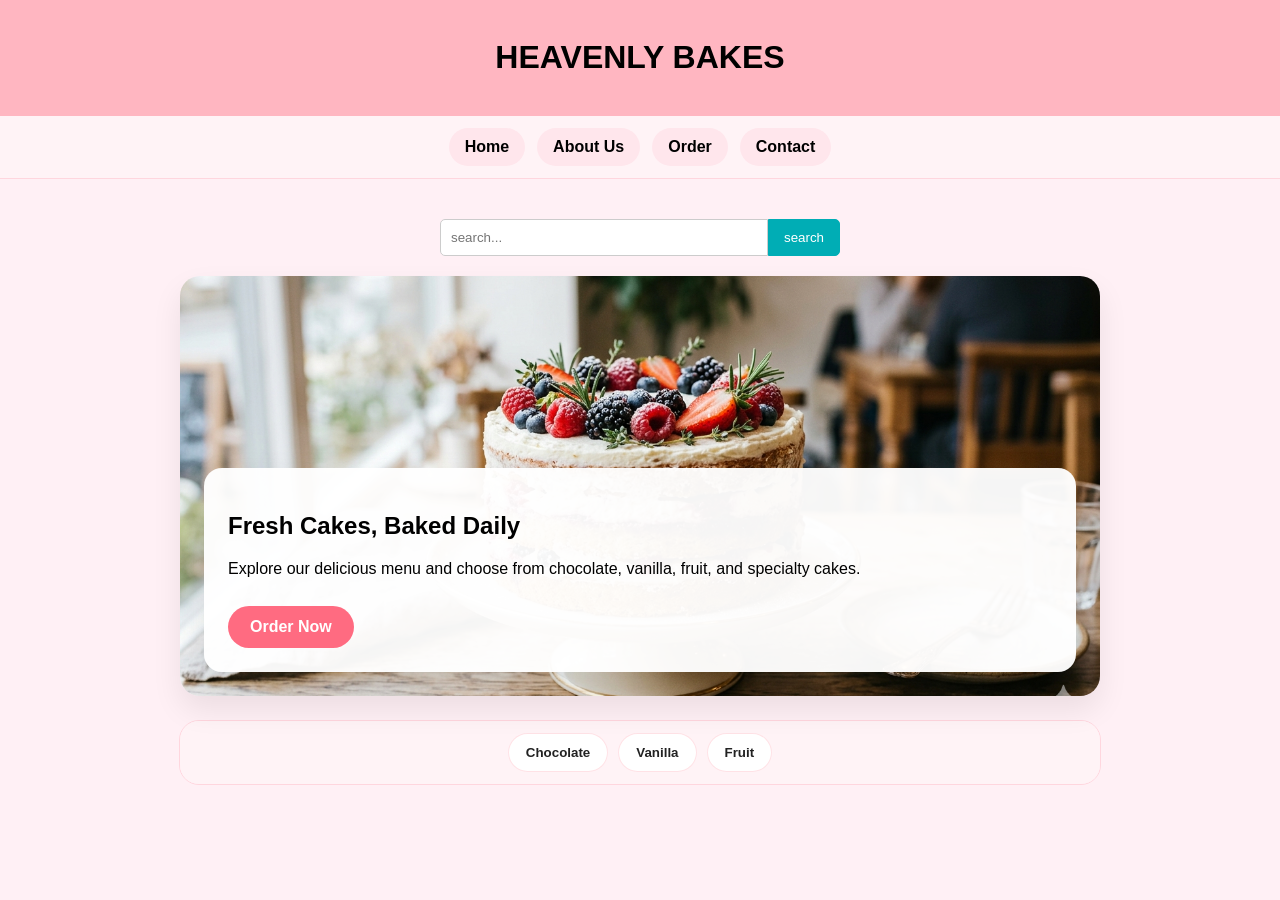
<file: index.html>
<!DOCTYPE html>
<html lang="en">
<head> 
    <meta charset="UTF-8">
    <title>Home - Heavenly Bakes</title>
    <meta name="viewport" content="width=device-width,initial-scale=1.0">
    <link rel="stylesheet" href="style.css">
</head>
<body>
<header><h1>HEAVENLY BAKES</h1></header>
      <nav>
            <ul>
                <li><a href="index.html">Home</a></li>
                <li><a href="aboutus.html">About Us</a></li>
                <li><a href="Order.html">Order</a></li>
                <li><a href="contact.html">Contact</a></li>
            </ul>
      </nav>
<main>
    <form id="search-form">
      <input type="search" id="search-input" placeholder="search...">
      <button type="submit" id="search-button">search</button>
    </form>
    <p id="no-results" class="search-feedback" hidden>No results found.</p>
    <section class="hero-section">
        <img src="first.png" class="hero-img" alt="Assortment of Heavenly Bakes cakes">
        <div class="order-section" style="margin: 0;">
            <h2>Fresh Cakes, Baked Daily</h2>
            <p>Explore our delicious menu and choose from chocolate, vanilla, fruit, and specialty cakes.</p>
            <a href="Order.html" style="display: inline-block; margin-top: 12px; padding: 12px 22px; background: #ff6b81; color: #fff; border-radius: 999px; text-decoration: none; font-weight: 700;">Order Now</a>
        </div>
    </section>
    <section class="tabs">
        <div class="tab-buttons">
            <button type="button" class="tab-button" data-tab="chocolate-home">Chocolate</button>
            <button type="button" class="tab-button" data-tab="vanilla-home">Vanilla</button>
            <button type="button" class="tab-button" data-tab="fruit-home">Fruit</button>
        </div>
        <div class="tab-panel" data-tab="chocolate-home">
            <div class="cake-grid">
                <div class="cake-card">
                    <img src="Chocolate dream.jpg" alt="Chocolate Dream cake">
                    <h3>Chocolate Dream</h3>
                    <p>Rich dark layers, chocolate mousse, and fresh berries.</p>
                    <span class="price">Ksh.2,000</span>
                </div>
                <div class="cake-card">
                    <img src="Mocha fudge.jpg" alt="Mocha Fudge cake">
                    <h3>Mocha Fudge</h3>
                    <p>Bold espresso cake with fudge swirl and walnut crunch.</p>
                    <span class="price">Ksh.1,300</span>
                </div>
                <div class="cake-card">
                    <img src="Nuttela Royal.png" alt="Nutella Royale cake">
                    <h3>Nutella Royale</h3>
                    <p>Hazelnut cream, rich chocolate, and crunchy praline shell.</p>
                    <span class="price">Ksh.1,5000</span>
                </div>
                <div class="cake-card">
                    <img src="S' mores chocolate cascade.png" alt="S'mores Indulgence cake">
                    <h3>S'mores Indulgence</h3>
                    <p>Toasted marshmallow, chocolate ganache, and graham crunch.</p>
                    <span class="price">Ksh.2,500</span>
                </div>
                <div class="cake-card">
                    <img src="Experso tuffle.png" alt="Espresso Truffle cake">
                    <h3>Espresso Truffle</h3>
                    <p>Velvety espresso layers with chocolate truffle filling.</p>
                    <span class="price">Ksh.2,000</span>
                </div>
                <div class="cake-card">
                    <img src="midnight velvet.png" alt="Midnight Velvet cake">
                    <h3>Midnight Velvet</h3>
                    <p>Silky cocoa sponge with dark chocolate buttercream.</p>
                    <span class="price">Ksh.1,800</span>
                </div>
                <div class="cake-card">
                    <img src="cherry chocolate carscade.png" alt="Berry-topped layer cake on a wooden stand">
                    <h3>Cherry Chocolate Cascade</h3>
                    <p>Layered cherry compote, chocolate glaze, and almond crunch.</p>
                    <span class="price">Ksh.2,200</span>
                </div>
            </div>
        </div>
        <div class="tab-panel" data-tab="vanilla-home">
            <div class="cake-grid">
                <div class="cake-card">
                    <img src="first.png" alt="Vanilla Velvet cake">
                    <h3>Vanilla Velvet</h3>
                    <p>Soft sponge, buttercream frosting, and classic elegance.</p>
                    <span class="price">ksh.1,500</span>
                </div>
                <div class="cake-card">
                    <img src="first.png" alt="Caramel Cloud cake">
                    <h3>Caramel Cloud</h3>
                    <p>Light vanilla cake with caramel drizzle and almond crunch.</p>
                    <span class="price">$18</span>
                </div>
                <div class="cake-card">
                    <img src="first.png" alt="Honey Vanilla cake">
                    <h3>Honey Vanilla</h3>
                    <p>Sweet honey glaze with whipped cream and soft sponge.</p>
                    <span class="price">ksh. 2000</span>
                </div>
                <div class="cake-card">
                    <img src="first.png" alt="Cinnamon Swirl cake">
                    <h3>Cinnamon Swirl</h3>
                    <p>Vanilla sponge layered with cinnamon buttercream and sugar pearls.</p>
                    <span class="price">ksh. 2500</span>
                </div>
                <div class="cake-card">
                    <img src="first.png" alt="Almond Blossom cake">
                    <h3>Almond Blossom</h3>
                    <p>Fragrant almond sponge with white chocolate and petals.</p>
                    <span class="price">$19</span>
                </div>
                <div class="cake-card">
                    <img src="first.png" alt="Lemon Cream cake">
                    <h3>Lemon Cream</h3>
                    <p>Zesty lemon curd layered with vanilla cream and crunchy crumbs.</p>
                    <span class="price">$20</span>
                </div>
                <div class="cake-card">
                    <img src="first.png" alt="Maple Butter cake">
                    <h3>Maple Butter</h3>
                    <p>Golden maple sponge with brown butter frosting and pecans.</p>
                    <span class="price">$21</span>
                </div>
            </div>
        </div>
        <div class="tab-panel" data-tab="fruit-home">
            <div class="cake-grid">
                <div class="cake-card">
                    <img src="first.png" alt="Strawberry Bliss cake">
                    <h3>Strawberry Bliss</h3>
                    <p>Fresh strawberry slices with light cream and vanilla sponge.</p>
                    <span class="price">$20</span>
                </div>
                <div class="cake-card">
                    <img src="first.png" alt="Mango Meringue cake">
                    <h3>Mango Meringue</h3>
                    <p>Tropical mango layers with crisp meringue topping.</p>
                    <span class="price">$21</span>
                </div>
                <div class="cake-card">
                    <img src="first.png" alt="Berry Garden cake">
                    <h3>Berry Garden</h3>
                    <p>Mixed berry compote with creamy mousse and sponge.</p>
                    <span class="price">$19</span>
                </div>
                <div class="cake-card">
                    <img src="first.png" alt="Peach Melba cake">
                    <h3>Peach Melba</h3>
                    <p>Juicy peach slices layered with raspberry cream and sponge.</p>
                    <span class="price">$21</span>
                </div>
                <div class="cake-card">
                    <img src="first.png" alt="Pineapple Coconut cake">
                    <h3>Pineapple Coconut</h3>
                    <p>Sweet pineapple filling with coconut cream and crisp pastry.</p>
                    <span class="price">$22</span>
                </div>
                <div class="cake-card">
                    <img src="first.png" alt="Raspberry Lemonade cake">
                    <h3>Raspberry Lemonade</h3>
                    <p>Bright raspberry curd with lemon zest and light sponge.</p>
                    <span class="price">$22</span>
                </div>
            </div>
        </div>
    </section>
</main>
 <footer>
      
</footer>
<script src="Script.js"></script>
</body>
</html>
</file>
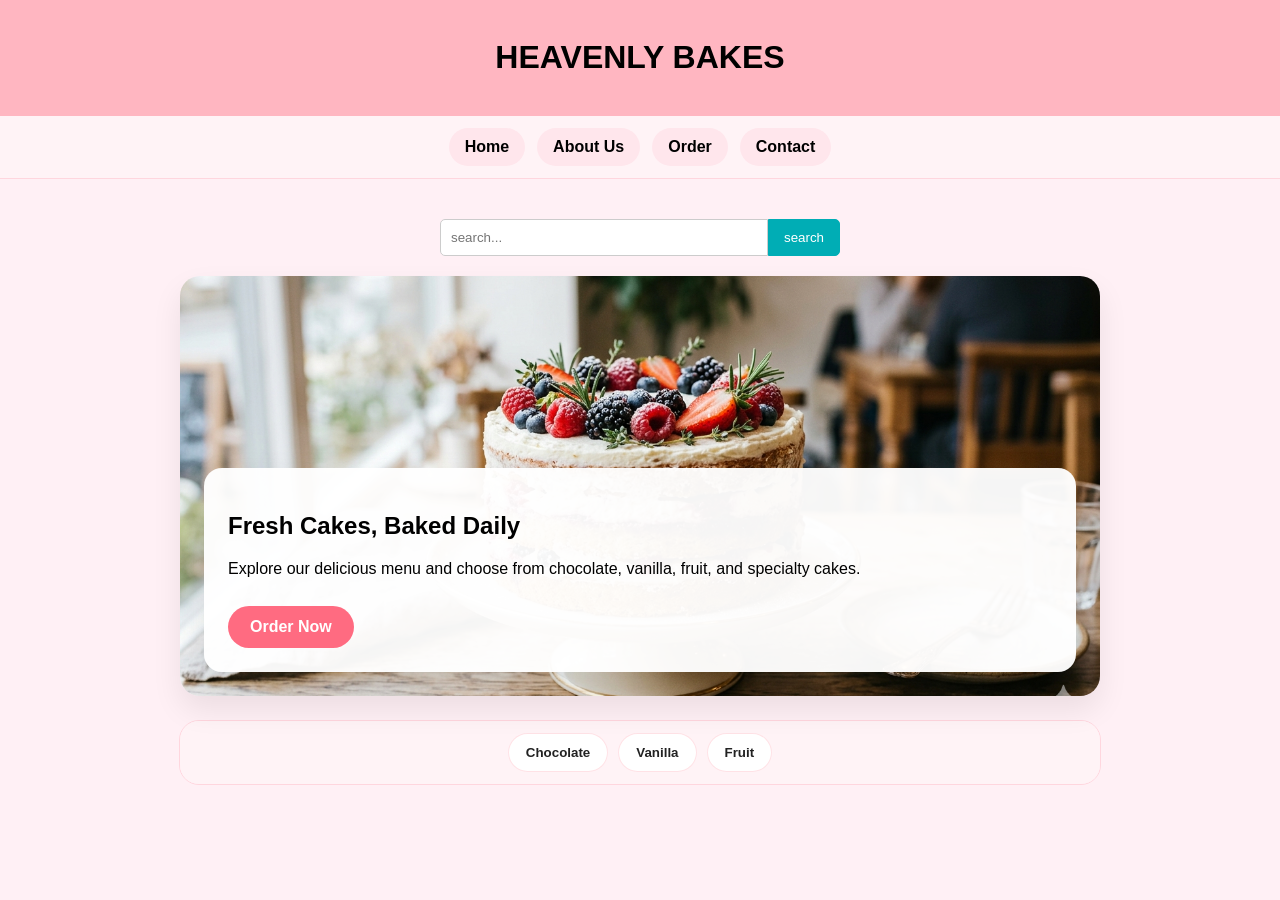
<file: Skills/index.html>
<!DOCTYPE html>
<html lang="en">
<head> 
    <meta charset="UTF-8">
    <title>Home - Heavenly Bakes</title>
    <meta name="viewport" content="width=device-width,initial-scale=1.0">
    <link rel="stylesheet" href="style.css">
</head>
<body>
<header><h1>HEAVENLY BAKES</h1></header>
      <nav>
            <ul>
                <li><a href="index.html">Home</a></li>
                <li><a href="aboutus.html">About Us</a></li>
                <li><a href="Order.html">Order</a></li>
                <li><a href="contact.html">Contact</a></li>
            </ul>
      </nav>
<main>
    <form id="search-form">
      <input type="search" id="search-input" placeholder="search...">
      <button type="submit" id="search-button">search</button>
    </form>
    <p id="no-results" class="search-feedback" hidden>No results found.</p>
    <section class="hero-section">
        <img src="first.png" class="hero-img" alt="Assortment of Heavenly Bakes cakes">
        <div class="order-section" style="margin: 0;">
            <h2>Fresh Cakes, Baked Daily</h2>
            <p>Explore our delicious menu and choose from chocolate, vanilla, fruit, and specialty cakes.</p>
            <a href="Order.html" style="display: inline-block; margin-top: 12px; padding: 12px 22px; background: #ff6b81; color: #fff; border-radius: 999px; text-decoration: none; font-weight: 700;">Order Now</a>
        </div>
    </section>
    <section class="tabs">
        <div class="tab-buttons">
            <button type="button" class="tab-button" data-tab="chocolate-home">Chocolate</button>
            <button type="button" class="tab-button" data-tab="vanilla-home">Vanilla</button>
            <button type="button" class="tab-button" data-tab="fruit-home">Fruit</button>
        </div>
        <div class="tab-panel" data-tab="chocolate-home">
            <div class="cake-grid">
                <div class="cake-card">
                    <img src="Chocolate dream.jpg" alt="Chocolate Dream cake">
                    <h3>Chocolate Dream</h3>
                    <p>Rich dark layers, chocolate mousse, and fresh berries.</p>
                    <span class="price">$18</span>
                </div>
                <div class="cake-card">
                    <img src="Mocha fudge.jpg" alt="Mocha Fudge cake">
                    <h3>Mocha Fudge</h3>
                    <p>Bold espresso cake with fudge swirl and walnut crunch.</p>
                    <span class="price">$20</span>
                </div>
                <div class="cake-card">
                    <img src="first.png" alt="Nutella Royale cake">
                    <h3>Nutella Royale</h3>
                    <p>Hazelnut cream, rich chocolate, and crunchy praline shell.</p>
                    <span class="price">Ksh1200</span>
                </div>
                <div class="cake-card">
                    <img src="first.png" alt="S'mores Indulgence cake">
                    <h3>S'mores Indulgence</h3>
                    <p>Toasted marshmallow, chocolate ganache, and graham crunch.</p>
                    <span class="price">Ksh.800</span>
                </div>
                <div class="cake-card">
                    <img src="first.png" alt="Espresso Truffle cake">
                    <h3>Espresso Truffle</h3>
                    <p>Velvety espresso layers with chocolate truffle filling.</p>
                    <span class="price">$21</span>
                </div>
                <div class="cake-card">
                    <img src="first.png" alt="Midnight Velvet cake">
                    <h3>Midnight Velvet</h3>
                    <p>Silky cocoa sponge with dark chocolate buttercream.</p>
                    <span class="price">$24</span>
                </div>
                <div class="cake-card">
                    <img src="first.png" alt="Berry-topped layer cake on a wooden stand">
                    <h3>Cherry Chocolate Cascade</h3>
                    <p>Layered cherry compote, chocolate glaze, and almond crunch.</p>
                    <span class="price">$25</span>
                </div>
            </div>
        </div>
        <div class="tab-panel" data-tab="vanilla-home">
            <div class="cake-grid">
                <div class="cake-card">
                    <img src="first.png" alt="Vanilla Velvet cake">
                    <h3>Vanilla Velvet</h3>
                    <p>Soft sponge, buttercream frosting, and classic elegance.</p>
                    <span class="price">$16</span>
                </div>
                <div class="cake-card">
                    <img src="first.png" alt="Caramel Cloud cake">
                    <h3>Caramel Cloud</h3>
                    <p>Light vanilla cake with caramel drizzle and almond crunch.</p>
                    <span class="price">$18</span>
                </div>
                <div class="cake-card">
                    <img src="first.png" alt="Honey Vanilla cake">
                    <h3>Honey Vanilla</h3>
                    <p>Sweet honey glaze with whipped cream and soft sponge.</p>
                    <span class="price">$17</span>
                </div>
                <div class="cake-card">
                    <img src="first.png" alt="Cinnamon Swirl cake">
                    <h3>Cinnamon Swirl</h3>
                    <p>Vanilla sponge layered with cinnamon buttercream and sugar pearls.</p>
                    <span class="price">$18</span>
                </div>
                <div class="cake-card">
                    <img src="first.png" alt="Almond Blossom cake">
                    <h3>Almond Blossom</h3>
                    <p>Fragrant almond sponge with white chocolate and petals.</p>
                    <span class="price">$19</span>
                </div>
                <div class="cake-card">
                    <img src="first.png" alt="Lemon Cream cake">
                    <h3>Lemon Cream</h3>
                    <p>Zesty lemon curd layered with vanilla cream and crunchy crumbs.</p>
                    <span class="price">$20</span>
                </div>
                <div class="cake-card">
                    <img src="first.png" alt="Maple Butter cake">
                    <h3>Maple Butter</h3>
                    <p>Golden maple sponge with brown butter frosting and pecans.</p>
                    <span class="price">$21</span>
                </div>
            </div>
        </div>
        <div class="tab-panel" data-tab="fruit-home">
            <div class="cake-grid">
                <div class="cake-card">
                    <img src="first.png" alt="Strawberry Bliss cake">
                    <h3>Strawberry Bliss</h3>
                    <p>Fresh strawberry slices with light cream and vanilla sponge.</p>
                    <span class="price">$20</span>
                </div>
                <div class="cake-card">
                    <img src="first.png" alt="Mango Meringue cake">
                    <h3>Mango Meringue</h3>
                    <p>Tropical mango layers with crisp meringue topping.</p>
                    <span class="price">$21</span>
                </div>
                <div class="cake-card">
                    <img src="first.png" alt="Berry Garden cake">
                    <h3>Berry Garden</h3>
                    <p>Mixed berry compote with creamy mousse and sponge.</p>
                    <span class="price">$19</span>
                </div>
                <div class="cake-card">
                    <img src="first.png" alt="Peach Melba cake">
                    <h3>Peach Melba</h3>
                    <p>Juicy peach slices layered with raspberry cream and sponge.</p>
                    <span class="price">$21</span>
                </div>
                <div class="cake-card">
                    <img src="first.png" alt="Pineapple Coconut cake">
                    <h3>Pineapple Coconut</h3>
                    <p>Sweet pineapple filling with coconut cream and crisp pastry.</p>
                    <span class="price">$22</span>
                </div>
                <div class="cake-card">
                    <img src="first.png" alt="Raspberry Lemonade cake">
                    <h3>Raspberry Lemonade</h3>
                    <p>Bright raspberry curd with lemon zest and light sponge.</p>
                    <span class="price">$22</span>
                </div>
            </div>
        </div>
    </section>
</main>
 <footer>
      
</footer>
<script src="Script.js"></script>
</body>

</html
</file>
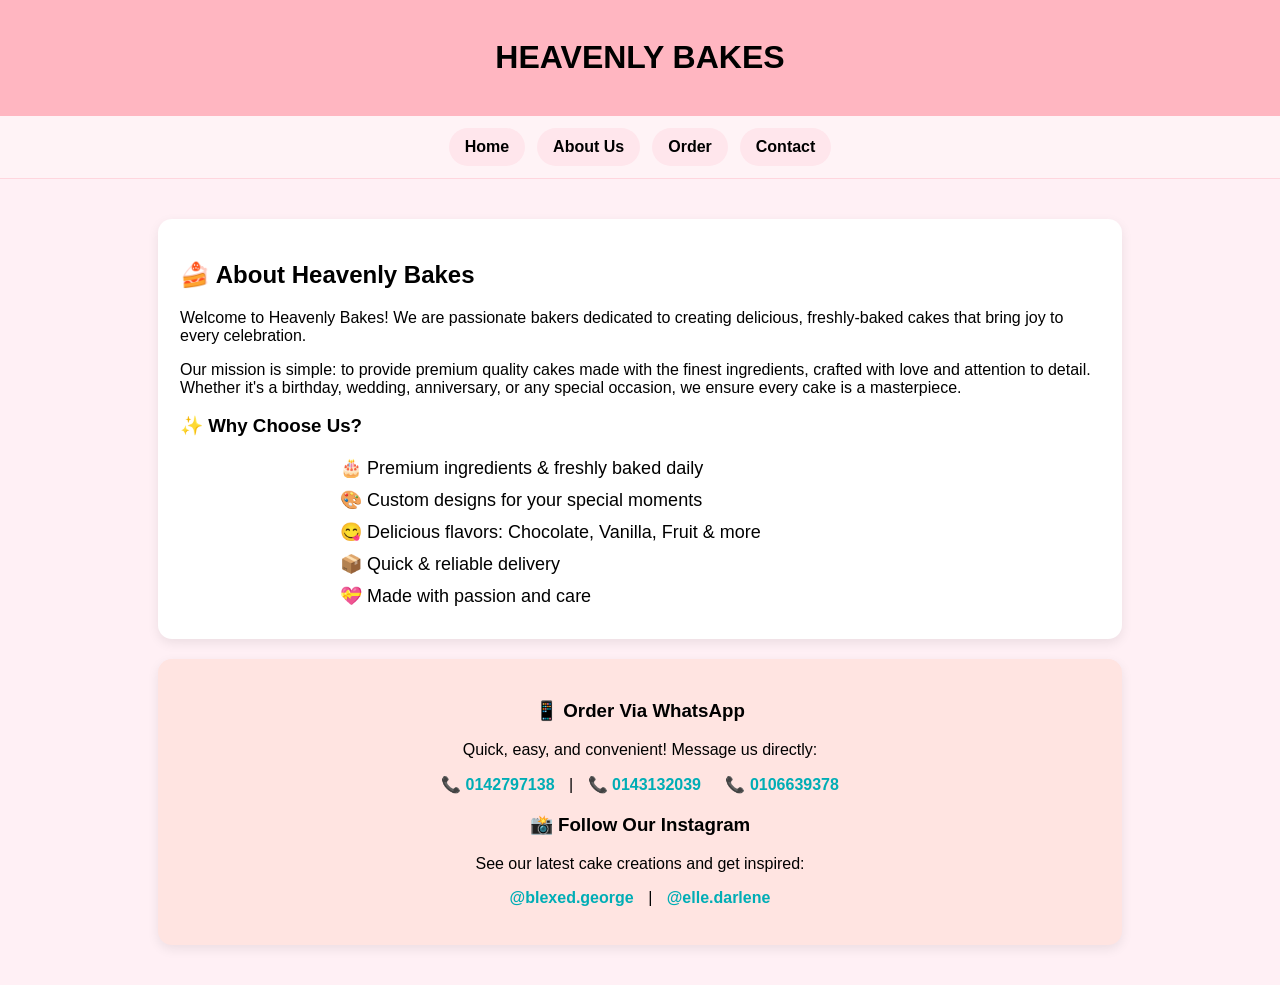
<file: aboutus.html>
<!DOCTYPE html>
<html lang="en">
<head>
    <meta charset="UTF-8">
    <title>About Us - Heavenly Bakes</title>
    <meta name="viewport" content="width=device-width,initial-scale=1.0">
    <link rel="stylesheet" href="style.css">
</head>
<body>
    <header><h1>HEAVENLY BAKES</h1></header>
    <nav>
        <ul>
            <li><a href="index.html">Home</a></li>
            <li><a href="aboutus.html">About Us</a></li>
            <li><a href="Order.html">Order</a></li>
            <li><a href="contact.html">Contact</a></li>
        </ul>
    </nav>
    <main>
        <section class="about-section">
            <h2>🍰 About Heavenly Bakes</h2>
            <p>Welcome to Heavenly Bakes! We are passionate bakers dedicated to creating delicious, freshly-baked cakes that bring joy to every celebration.</p>
            <p>Our mission is simple: to provide premium quality cakes made with the finest ingredients, crafted with love and attention to detail. Whether it's a birthday, wedding, anniversary, or any special occasion, we ensure every cake is a masterpiece.</p>
            <h3>✨ Why Choose Us?</h3>
            <ul>
                <li>🎂 Premium ingredients & freshly baked daily</li>
                <li>🎨 Custom designs for your special moments</li>
                <li>😋 Delicious flavors: Chocolate, Vanilla, Fruit & more</li>
                <li>📦 Quick & reliable delivery</li>
                <li>💝 Made with passion and care</li>
            </ul>
        </section>
        <section class="contact-info">
            <h3>📱 Order Via WhatsApp</h3>
            <p>Quick, easy, and convenient! Message us directly:</p>
            <p>
                <a href="https://wa.me/0142797138">📞 0142797138</a> | 
                <a href="https://wa.me/0143132039">📞 0143132039</a>
                <a href="https://wa.me/0106639378">📞 0106639378</a>
            </p>
            <h3 class="section-heading">📸 Follow Our Instagram</h3>
            <p>See our latest cake creations and get inspired:</p>
            <p>
                <a href="https://instagram.com/blexed.george" target="_blank">@blexed.george</a> | 
                <a href="https://instagram.com/elle.darlene" target="_blank">@elle.darlene</a>
            </p>
        </section>
    </main>
</body>
</html>
</file>
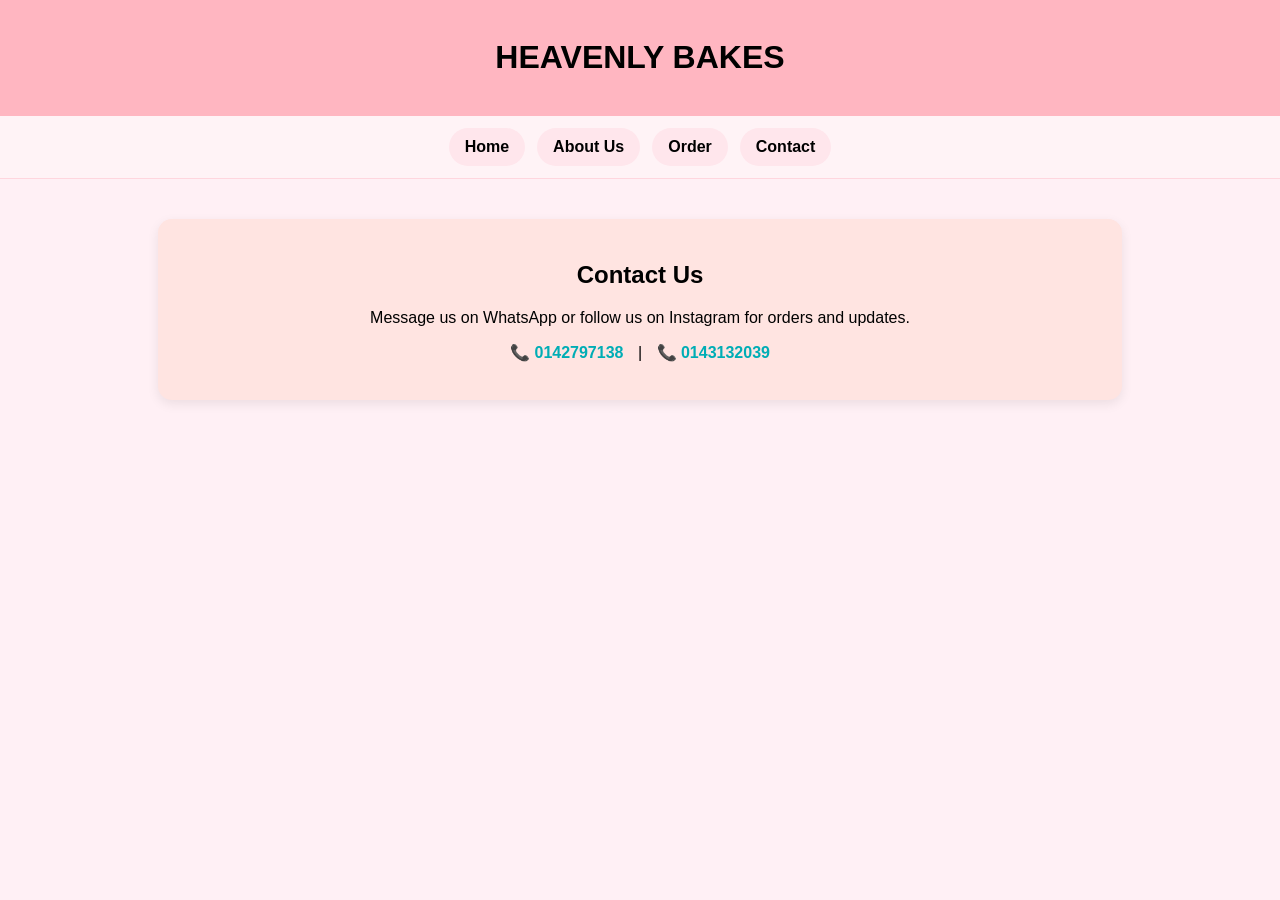
<file: contact.html>
<!DOCTYPE html>
<html lang="en">
<head>
    <meta charset="UTF-8">
    <title>Contact - Heavenly Bakes</title>
    <meta name="viewport" content="width=device-width,initial-scale=1.0">
    <link rel="stylesheet" href="style.css">
</head>
<body>
    <header><h1>HEAVENLY BAKES</h1></header>
    <nav>
        <ul>
            <li><a href="index.html">Home</a></li>
            <li><a href="aboutus.html">About Us</a></li>
            <li><a href="Order.html">Order</a></li>
            <li><a href="contact.html">Contact</a></li>
        </ul>
    </nav>
    <main>
        <section class="contact-info">
            <h2>Contact Us</h2>
            <p>Message us on WhatsApp or follow us on Instagram for orders and updates.</p>
            <p><a href="https://wa.me/0142797138">📞 0142797138</a> | <a href="https://wa.me/0143132039">📞 0143132039</a></p>
        </section>
    </main>
</body>
</html>
</file>
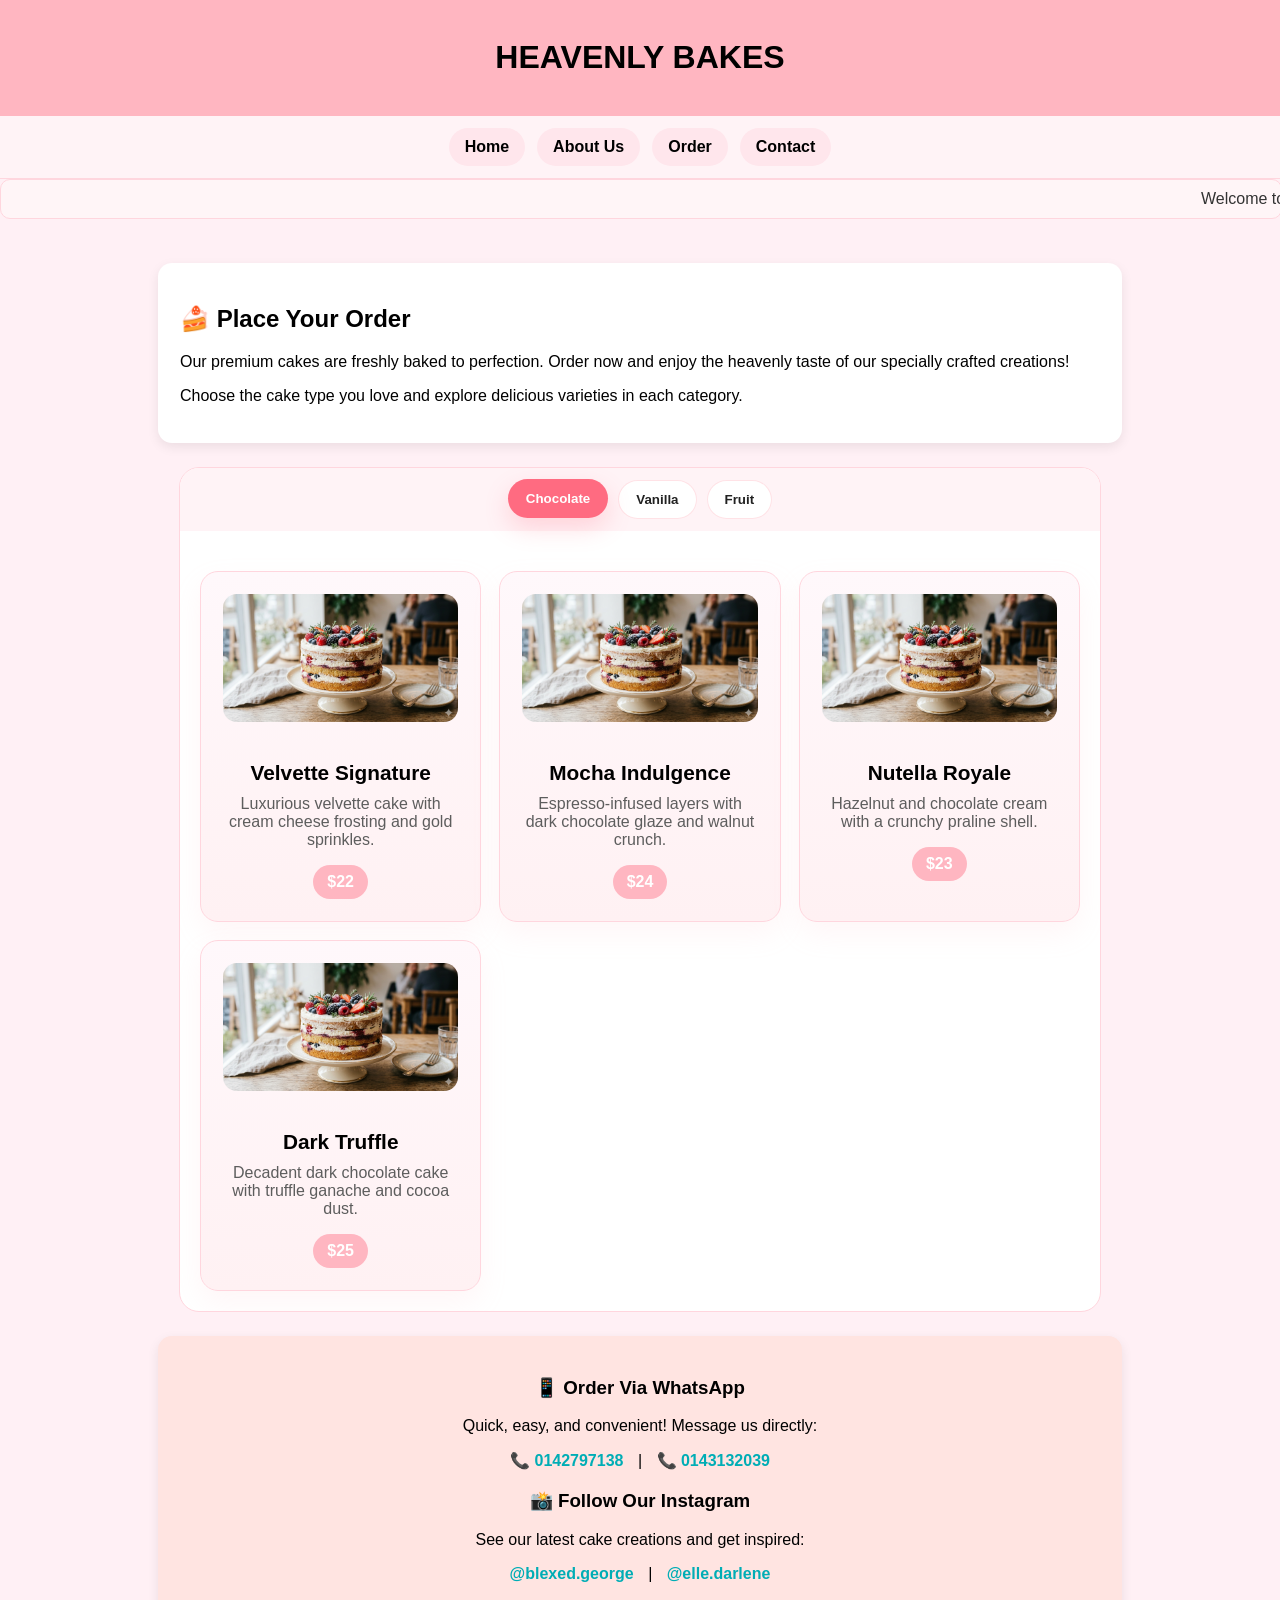
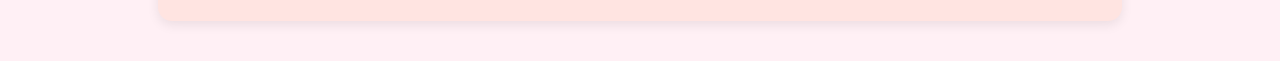
<file: Order.html>
<!DOCTYPE html>
<html lang="en">
<head>
    <meta charset="UTF-8">
    <title>Order - Heavenly Bakes</title>
    <meta name="viewport" content="width=device-width,initial-scale=1.0">
    <link rel="stylesheet" href="style.css">
    <style>
        /* keep same spacing as home */
        .order-section { margin-bottom: 18px; }
    </style>
</head>
<body>
    <header><h1>HEAVENLY BAKES</h1></header>
    <nav>
        <ul>
            <li><a href="index.html">Home</a></li>
            <li><a href="aboutus.html">About Us</a></li>
            <li><a href="Order.html">Order</a></li>
            <li><a href="contact.html">Contact</a></li>
        </ul>
    </nav>
    <marquee>Welcome to our official order page - Place your order now for fresh, delicious cakes!</marquee>
    <main>
        <div class="order-section">
            <h2>🍰 Place Your Order</h2>
            <p>Our premium cakes are freshly baked to perfection. Order now and enjoy the heavenly taste of our specially crafted creations!</p>
            <p>Choose the cake type you love and explore delicious varieties in each category.</p>
        </div>

        <section class="tabs">
            <div class="tab-buttons">
                <button type="button" class="tab-button active" data-tab="chocolate-order">Chocolate</button>
                <button type="button" class="tab-button" data-tab="vanilla-order">Vanilla</button>
                <button type="button" class="tab-button" data-tab="fruit-order">Fruit</button>
            </div>
            <div class="tab-panel active" data-tab="chocolate-order">
                <div class="cake-grid">
                    <div class="cake-card">
                        <img src="first.png" alt="Velvette Signature cake">
                        <h3>Velvette Signature</h3>
                        <p>Luxurious velvette cake with cream cheese frosting and gold sprinkles.</p>
                        <span class="price">$22</span>
                    </div>
                    <div class="cake-card">
                        <img src="first.png" alt="Mocha Indulgence cake">
                        <h3>Mocha Indulgence</h3>
                        <p>Espresso-infused layers with dark chocolate glaze and walnut crunch.</p>
                        <span class="price">$24</span>
                    </div>
                    <div class="cake-card">
                        <img src="first.png" alt="Nutella Royale cake">
                        <h3>Nutella Royale</h3>
                        <p>Hazelnut and chocolate cream with a crunchy praline shell.</p>
                        <span class="price">$23</span>
                    </div>
                    <div class="cake-card">
                        <img src="first.png" alt="Dark Truffle cake">
                        <h3>Dark Truffle</h3>
                        <p>Decadent dark chocolate cake with truffle ganache and cocoa dust.</p>
                        <span class="price">$25</span>
                    </div>
                </div>
            </div>
            <div class="tab-panel" data-tab="vanilla-order">
                <div class="cake-grid">
                    <div class="cake-card">
                        <img src="first.png" alt="Vanilla Velvet cake">
                        <h3>Vanilla Velvet</h3>
                        <p>Soft vanilla sponge with creamy buttercream and a touch of rose syrup.</p>
                        <span class="price">$18</span>
                    </div>
                    <div class="cake-card">
                        <img src="first.png" alt="Caramel Cloud cake">
                        <h3>Caramel Cloud</h3>
                        <p>Light vanilla cake with caramel drizzle and toasted almond crumbs.</p>
                        <span class="price">$19</span>
                    </div>
                    <div class="cake-card">
                        <img src="first.png" alt="Honey Vanilla cake">
                        <h3>Honey Vanilla</h3>
                        <p>Sweet honey glaze layered over vanilla sponge and whipped cream.</p>
                        <span class="price">$20</span>
                    </div>
                    <div class="cake-card">
                        <img src="first.png" alt="Lemon Cream cake">
                        <h3>Lemon Cream</h3>
                        <p>Zesty lemon curd layered with vanilla cream and crunchy crumbs.</p>
                        <span class="price">$21</span>
                    </div>
                </div>
            </div>
            <div class="tab-panel" data-tab="fruit-order">
                <div class="cake-grid">
                    <div class="cake-card">
                        <img src="first.png" alt="Strawberry Bliss cake">
                        <h3>Strawberry Bliss</h3>
                        <p>Fresh strawberry slices, light cream, and vanilla sponge in every bite.</p>
                        <span class="price">$20</span>
                    </div>
                    <div class="cake-card">
                        <img src="first.png" alt="Mango Meringue cake">
                        <h3>Mango Meringue</h3>
                        <p>Tropical mango layers with crisp meringue and whipped cream.</p>
                        <span class="price">$21</span>
                    </div>
                    <div class="cake-card">
                        <img src="first.png" alt="Berry Garden cake">
                        <h3>Berry Garden</h3>
                        <p>Mixed berry compote on light sponge with a creamy berry mousse.</p>
                        <span class="price">$19</span>
                    </div>
                    <div class="cake-card">
                        <img src="first.png" alt="Lemon Berry cake">
                        <h3>Lemon Berry</h3>
                        <p>Zesty lemon sponge topped with fresh berries and cream.</p>
                        <span class="price">$22</span>
                    </div>
                </div>
            </div>
        </section>
        <div class="contact-info">
            <h3>📱 Order Via WhatsApp</h3>
            <p>Quick, easy, and convenient! Message us directly:</p>
            <p>
              <a href="https://wa.me/0142797138">📞 0142797138</a> | 
              <a href="https://wa.me/0143132039">📞 0143132039</a>
            </p>
            <h3 class="section-heading">📸 Follow Our Instagram</h3>
            <p>See our latest cake creations and get inspired:</p>
            <p>
              <a href="https://instagram.com/blexed.george" target="_blank">@blexed.george</a> | 
              <a href="https://instagram.com/elle.darlene" target="_blank">@elle.darlene</a>
            </p>
        </div>
    </main>
</body>
</html>
</file>
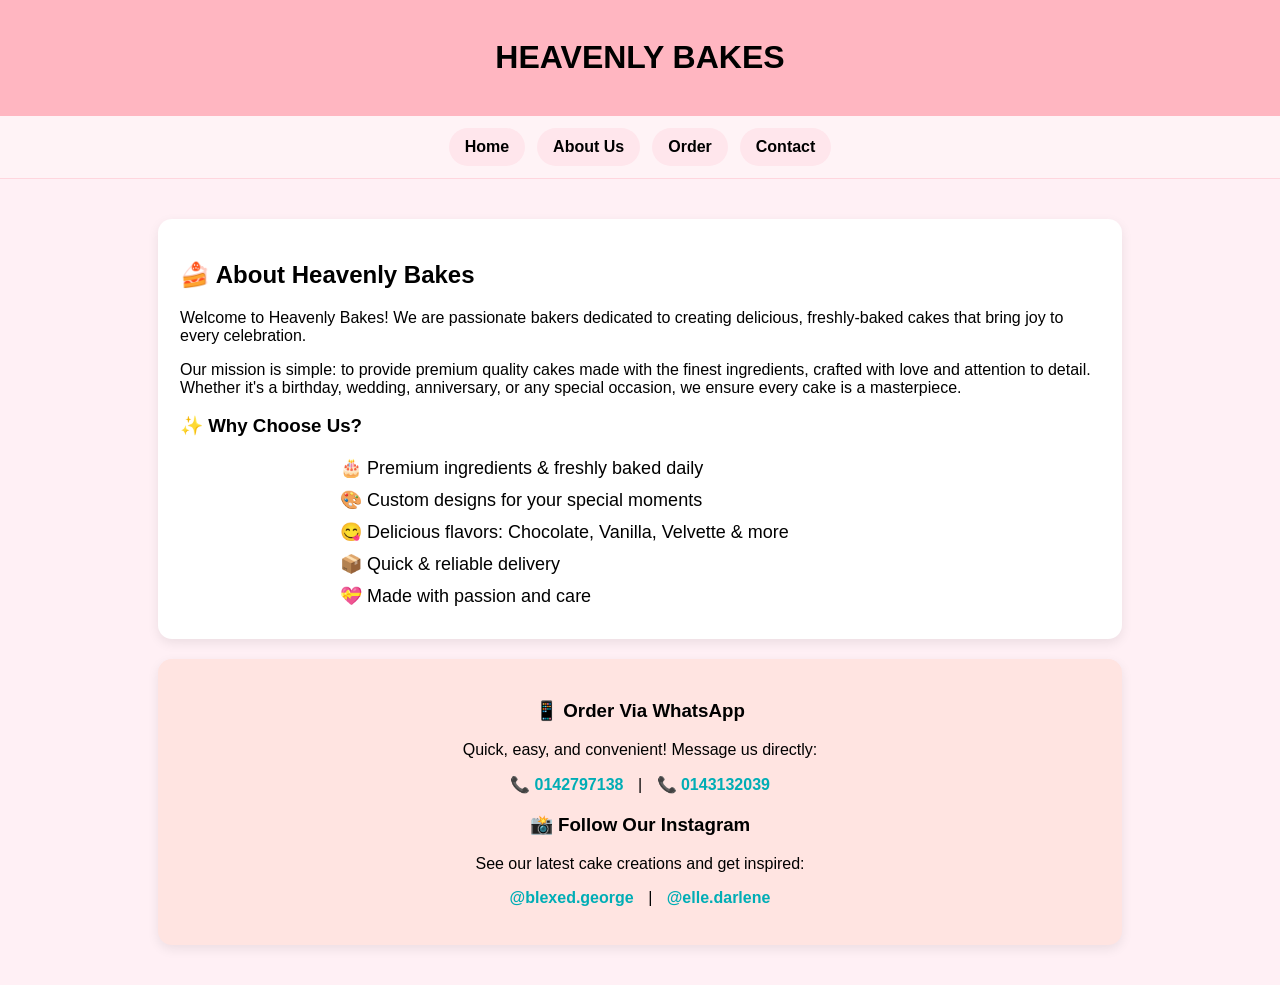
<file: Skills/aboutus - DESKTOP-BPBL0MQ.html>
<!DOCTYPE html>
<html lang="en">
<head>
    <meta charset="UTF-8">
    <title>About Us - Heavenly Bakes</title>
    <meta name="viewport" content="width=device-width,initial-scale=1.0">
    <link rel="stylesheet" href="style.css">
</head>
<body>
    <header><h1>HEAVENLY BAKES</h1></header>
    <nav>
        <ul>
            <li><a href="index.html">Home</a></li>
            <li><a href="aboutus.html">About Us</a></li>
            <li><a href="Order.html">Order</a></li>
            <li><a href="contact.html">Contact</a></li>
        </ul>
    </nav>
    <main>
        <div class="about-section">
            <h2>🍰 About Heavenly Bakes</h2>
            <p>Welcome to Heavenly Bakes! We are passionate bakers dedicated to creating delicious, freshly-baked cakes that bring joy to every celebration.</p>
            <p>Our mission is simple: to provide premium quality cakes made with the finest ingredients, crafted with love and attention to detail. Whether it's a birthday, wedding, anniversary, or any special occasion, we ensure every cake is a masterpiece.</p>
            <h3>✨ Why Choose Us?</h3>
            <ul>
                <li>🎂 Premium ingredients & freshly baked daily</li>
                <li>🎨 Custom designs for your special moments</li>
                <li>😋 Delicious flavors: Chocolate, Vanilla, Velvette & more</li>
                <li>📦 Quick & reliable delivery</li>
                <li>💝 Made with passion and care</li>
            </ul>
        </div>
        <div class="contact-info">
            <h3>📱 Order Via WhatsApp</h3>
            <p>Quick, easy, and convenient! Message us directly:</p>
            <p>
              <a href="https://wa.me/0142797138">📞 0142797138</a> | 
              <a href="https://wa.me/0143132039">📞 0143132039</a>
            </p>
            <h3 class="section-heading">📸 Follow Our Instagram</h3>
            <p>See our latest cake creations and get inspired:</p>
            <p>
              <a href="https://instagram.com/blexed.george" target="_blank">@blexed.george</a> | 
              <a href="https://instagram.com/elle.darlene" target="_blank">@elle.darlene</a>
            </p>
        </div>
    </main>
</body>
</html>
</file>
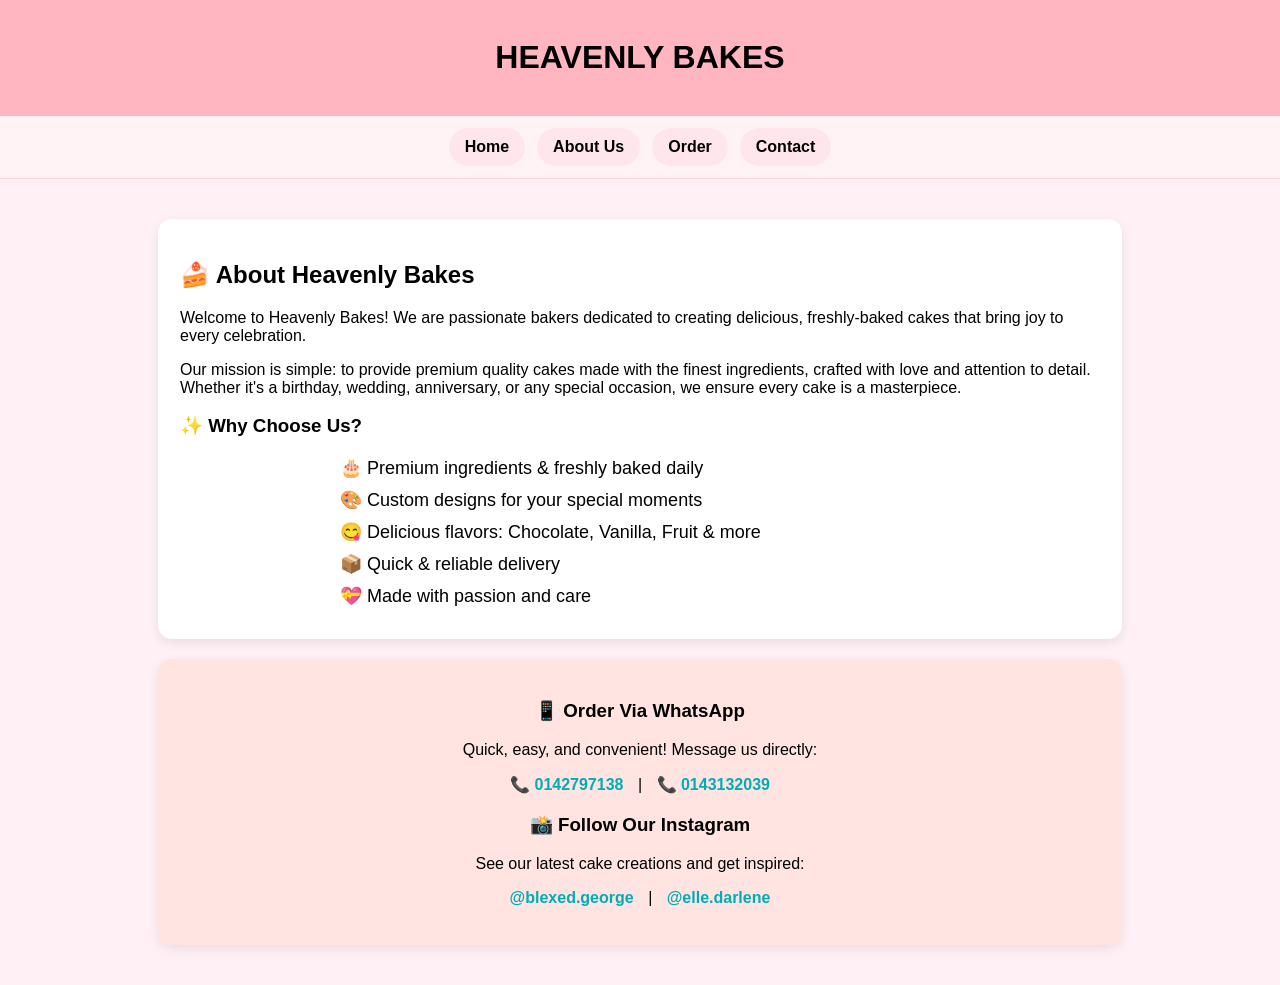
<file: Skills/aboutus.html>
<!DOCTYPE html>
<html lang="en">
<head>
    <meta charset="UTF-8">
    <title>About Us - Heavenly Bakes</title>
    <meta name="viewport" content="width=device-width,initial-scale=1.0">
    <link rel="stylesheet" href="style.css">
</head>
<body>
    <header><h1>HEAVENLY BAKES</h1></header>
    <nav>
        <ul>
            <li><a href="index.html">Home</a></li>
            <li><a href="aboutus.html">About Us</a></li>
            <li><a href="Order.html">Order</a></li>
            <li><a href="contact.html">Contact</a></li>
        </ul>
    </nav>
    <main>
        <section class="about-section">
            <h2>🍰 About Heavenly Bakes</h2>
            <p>Welcome to Heavenly Bakes! We are passionate bakers dedicated to creating delicious, freshly-baked cakes that bring joy to every celebration.</p>
            <p>Our mission is simple: to provide premium quality cakes made with the finest ingredients, crafted with love and attention to detail. Whether it's a birthday, wedding, anniversary, or any special occasion, we ensure every cake is a masterpiece.</p>
            <h3>✨ Why Choose Us?</h3>
            <ul>
                <li>🎂 Premium ingredients & freshly baked daily</li>
                <li>🎨 Custom designs for your special moments</li>
                <li>😋 Delicious flavors: Chocolate, Vanilla, Fruit & more</li>
                <li>📦 Quick & reliable delivery</li>
                <li>💝 Made with passion and care</li>
            </ul>
        </section>
        <section class="contact-info">
            <h3>📱 Order Via WhatsApp</h3>
            <p>Quick, easy, and convenient! Message us directly:</p>
            <p>
                <a href="https://wa.me/0142797138">📞 0142797138</a> | 
                <a href="https://wa.me/0143132039">📞 0143132039</a>
            </p>
            <h3 class="section-heading">📸 Follow Our Instagram</h3>
            <p>See our latest cake creations and get inspired:</p>
            <p>
                <a href="https://instagram.com/blexed.george" target="_blank">@blexed.george</a> | 
                <a href="https://instagram.com/elle.darlene" target="_blank">@elle.darlene</a>
            </p>
        </section>
    </main>
</body>
</html>
</file>
<file: style.css>
body {
    margin: 0;
    padding: 0;
    color: #000;
    background-color: #fff0f5;
    font-family: Arial, sans-serif;
}
header {
    color: #000;
    background-color: #ffb6c1;
    text-align: center;
    padding: 18px 12px;
}
nav {
    width: 100%;
    background: #fff3f6;
    border-bottom: 1px solid #ffd6de;
}
nav ul {
    list-style: none;
    display: flex;
    flex-wrap: wrap;
    justify-content: center;
    align-items: center;
    gap: 12px;
    margin: 0;
    padding: 12px 10px;
}
nav li {
    margin: 0;
}
nav a {
    display: inline-block;
    padding: 10px 16px;
    border-radius: 999px;
    background: #ffe6ec;
    color: #000;
    font-weight: 700;
    text-decoration: none;
    transition: background 0.2s ease, color 0.2s ease;
}
nav a:hover,
nav a:focus {
    background: #ffb6c1;
    color: #fff;
}
main {
    padding: 20px 12px;
}
.order-section,
.about-section,
.contact-info {
    margin: 20px auto;
    padding: 22px;
    background: #ffffff;
    border-radius: 14px;
    box-shadow: 0 4px 12px rgba(0,0,0,0.08);
    max-width: 920px;
}
.contact-info {
    text-align: center;
    background: #ffe4e1;
}
.contact-info a {
    color: #00adb5;
    font-weight: 700;
    text-decoration: none;
    margin: 0 10px;
}
.contact-info a:hover {
    text-decoration: underline;
}
.section-heading {
    margin-top: 20px;
}
.about-section ul {
    list-style: none;
    padding: 0;
    margin: 20px auto 0;
    max-width: 600px;
}
.about-section li {
    text-align: left;
    margin: 10px 0;
    font-size: 18px;
}
.cake {
    background: #ffffff;
    max-width: 320px;
    margin: 12px auto;
    padding: 16px;
    border-radius: 12px;
    box-shadow: 0 3px 8px rgba(0,0,0,0.08);
    text-align: center;
    font-size: 18px;
}
.cake-grid,
.product-grid {
    display: grid;
    grid-template-columns: repeat(auto-fit, minmax(220px, 1fr));
    gap: 18px;
    margin: 20px auto;
    max-width: 920px;
}
.cake-card {
    background: linear-gradient(180deg, #fff8fb 0%, #fff1f3 100%);
    border: 1px solid #ffd6de;
    border-radius: 18px;
    padding: 22px;
    box-shadow: 0 12px 28px rgba(255, 182, 193, 0.12);
    text-align: center;
}
.cake-card img {
    width: 100%;
    border-radius: 14px;
    object-fit: cover;
    max-height: 180px;
    margin-bottom: 14px;
}
.cake-card h3 {
    font-size: 1.3rem;
    margin-bottom: 10px;
}
.cake-card p {
    margin: 10px 0 16px;
    color: #5d5d5d;
}
.cake-card .price {
    display: inline-block;
    background: #ffb6c1;
    color: #fff;
    padding: 8px 14px;
    border-radius: 999px;
    font-weight: 700;
}
.hero-section {
    position: relative;
    margin: 20px auto;
    max-width: 920px;
    overflow: hidden;
    border-radius: 20px;
    box-shadow: 0 14px 30px rgba(0,0,0,0.08);
}
.hero-section .order-section {
    position: absolute;
    bottom: 24px;
    left: 24px;
    right: 24px;
    background: rgba(255,255,255,0.96);
    padding: 24px;
    border-radius: 18px;
    box-shadow: 0 20px 40px rgba(0,0,0,0.12);
    max-width: calc(100% - 48px);
}
.hero-img {
    width: 100%;
    display: block;
    object-fit: cover;
    max-height: 420px;
    filter: saturate(1.05);
}
.tabs {
    margin: 24px auto;
    max-width: 920px;
    background: #fff;
    border-radius: 20px;
    border: 1px solid #ffd6de;
    overflow: hidden;
}
.tab-buttons {
    display: flex;
    flex-wrap: wrap;
    justify-content: center;
    gap: 10px;
    padding: 12px 10px;
    background: #fff3f6;
}
.tab-button {
    border: none;
    background: #fff;
    color: #222;
    padding: 12px 18px;
    border-radius: 999px;
    font-weight: 700;
    cursor: pointer;
    transition: background 0.2s ease, color 0.2s ease, transform 0.15s ease;
    box-shadow: inset 0 0 0 1px rgba(255,182,193,0.4);
}
.tab-button:hover,
.tab-button:focus {
    background: #ffe6ec;
    outline: none;
}
.tab-button.active {
    background: #ff6b81;
    color: #fff;
    transform: translateY(-1px);
    box-shadow: 0 10px 25px rgba(255,107,129,0.24);
}
.tab-panel {
    display: none;
    padding: 20px;
}
.tab-panel.active {
    display: block;
}
.tab-panel .cake-grid {
    margin: 20px 0 0;
}
.marquee-box,
marquee {
    display: inline-block;
    width: 100%;
    padding: 10px 0;
    color: #333;
    background: #fff5f7;
    border-radius: 10px;
    border: 1px solid #ffd6de;
}
.img {
    width: 100%;
    max-width: 600px;
    display: block;
    margin: 20px auto;
    border-radius: 10px;
    box-shadow: 0 4px 8px rgba(0,0,0,0.1);
}
form {
    display: flex;
    max-width: 400px;
    margin: 20px auto;
}
form input[type=search] {
    flex: 1;
    padding: 10px;
    border: 1px solid #ccc;
    border-radius: 5px 0 0 5px;
}
form button {
    padding: 10px 15px;
    border-radius: 0 5px 5px 0;
    border: 1px solid #00adb5;
    background-color: #00adb5;
    color: #fff;
    cursor: pointer;
}
.search-feedback {
    max-width: 400px;
    margin: 8px auto 0;
    color: #b33939;
    font-weight: 700;
    text-align: center;
}
@media (max-width: 768px) {
    main {
        padding: 16px 10px;
    }
    nav ul {
        gap: 8px;
        padding: 10px;
    }
    nav a {
        padding: 10px 12px;
        font-size: 14px;
    }
    .order-section,
    .about-section,
    .contact-info {
        margin: 16px auto;
        padding: 18px;
    }
    .about-section li,
    .order-section p,
    .contact-info p {
        font-size: 16px;
    }
    .contact-info a {
        margin: 8px 6px;
    }
}
@media (max-width: 480px) {
    header {
        font-size: 1.2rem;
    }
    nav ul {
        flex-direction: column;
        align-items: stretch;
    }
    nav a {
        width: 100%;
        text-align: center;
    }
    .order-section,
    .about-section,
    .contact-info {
        padding: 16px;
    }
    .about-section li {
        font-size: 15px;
    }
    .contact-info a {
        margin: 6px 0;
        display: block;
    }
}
</file>
<file: Skills/style.css>
body {
    margin: 0;
    padding: 0;
    color: #000;
    background-color: #fff0f5;
    font-family: Arial, sans-serif;
}
header {
    color: #000;
    background-color: #ffb6c1;
    text-align: center;
    padding: 18px 12px;
}
nav {
    width: 100%;
    background: #fff3f6;
    border-bottom: 1px solid #ffd6de;
}
nav ul {
    list-style: none;
    display: flex;
    flex-wrap: wrap;
    justify-content: center;
    align-items: center;
    gap: 12px;
    margin: 0;
    padding: 12px 10px;
}
nav li {
    margin: 0;
}
nav a {
    display: inline-block;
    padding: 10px 16px;
    border-radius: 999px;
    background: #ffe6ec;
    color: #000;
    font-weight: 700;
    text-decoration: none;
    transition: background 0.2s ease, color 0.2s ease;
}
nav a:hover,
nav a:focus {
    background: #ffb6c1;
    color: #fff;
}
main {
    padding: 20px 12px;
}
.order-section,
.about-section,
.contact-info {
    margin: 20px auto;
    padding: 22px;
    background: #ffffff;
    border-radius: 14px;
    box-shadow: 0 4px 12px rgba(0,0,0,0.08);
    max-width: 920px;
}
.contact-info {
    text-align: center;
    background: #ffe4e1;
}
.contact-info a {
    color: #00adb5;
    font-weight: 700;
    text-decoration: none;
    margin: 0 10px;
}
.contact-info a:hover {
    text-decoration: underline;
}
.section-heading {
    margin-top: 20px;
}
.about-section ul {
    list-style: none;
    padding: 0;
    margin: 20px auto 0;
    max-width: 600px;
}
.about-section li {
    text-align: left;
    margin: 10px 0;
    font-size: 18px;
}
.cake {
    background: #ffffff;
    max-width: 320px;
    margin: 12px auto;
    padding: 16px;
    border-radius: 12px;
    box-shadow: 0 3px 8px rgba(0,0,0,0.08);
    text-align: center;
    font-size: 18px;
}
.cake-grid,
.product-grid {
    display: grid;
    grid-template-columns: repeat(auto-fit, minmax(220px, 1fr));
    gap: 18px;
    margin: 20px auto;
    max-width: 920px;
}
.cake-card {
    background: linear-gradient(180deg, #fff8fb 0%, #fff1f3 100%);
    border: 1px solid #ffd6de;
    border-radius: 18px;
    padding: 22px;
    box-shadow: 0 12px 28px rgba(255, 182, 193, 0.12);
    text-align: center;
}
.cake-card img {
    width: 100%;
    border-radius: 14px;
    object-fit: cover;
    max-height: 180px;
    margin-bottom: 14px;
}
.cake-card h3 {
    font-size: 1.3rem;
    margin-bottom: 10px;
}
.cake-card p {
    margin: 10px 0 16px;
    color: #5d5d5d;
}
.cake-card .price {
    display: inline-block;
    background: #ffb6c1;
    color: #fff;
    padding: 8px 14px;
    border-radius: 999px;
    font-weight: 700;
}
.hero-section {
    position: relative;
    margin: 20px auto;
    max-width: 920px;
    overflow: hidden;
    border-radius: 20px;
    box-shadow: 0 14px 30px rgba(0,0,0,0.08);
}
.hero-section .order-section {
    position: absolute;
    bottom: 24px;
    left: 24px;
    right: 24px;
    background: rgba(255,255,255,0.96);
    padding: 24px;
    border-radius: 18px;
    box-shadow: 0 20px 40px rgba(0,0,0,0.12);
    max-width: calc(100% - 48px);
}
.hero-img {
    width: 100%;
    display: block;
    object-fit: cover;
    max-height: 420px;
    filter: saturate(1.05);
}
.tabs {
    margin: 24px auto;
    max-width: 920px;
    background: #fff;
    border-radius: 20px;
    border: 1px solid #ffd6de;
    overflow: hidden;
}
.tab-buttons {
    display: flex;
    flex-wrap: wrap;
    justify-content: center;
    gap: 10px;
    padding: 12px 10px;
    background: #fff3f6;
}
.tab-button {
    border: none;
    background: #fff;
    color: #222;
    padding: 12px 18px;
    border-radius: 999px;
    font-weight: 700;
    cursor: pointer;
    transition: background 0.2s ease, color 0.2s ease, transform 0.15s ease;
    box-shadow: inset 0 0 0 1px rgba(255,182,193,0.4);
}
.tab-button:hover,
.tab-button:focus {
    background: #ffe6ec;
    outline: none;
}
.tab-button.active {
    background: #ff6b81;
    color: #fff;
    transform: translateY(-1px);
    box-shadow: 0 10px 25px rgba(255,107,129,0.24);
}
.tab-panel {
    display: none;
    padding: 20px;
}
.tab-panel.active {
    display: block;
}
.tab-panel .cake-grid {
    margin: 20px 0 0;
}
.marquee-box,
marquee {
    display: inline-block;
    width: 100%;
    padding: 10px 0;
    color: #333;
    background: #fff5f7;
    border-radius: 10px;
    border: 1px solid #ffd6de;
}
.img {
    width: 100%;
    max-width: 600px;
    display: block;
    margin: 20px auto;
    border-radius: 10px;
    box-shadow: 0 4px 8px rgba(0,0,0,0.1);
}
form {
    display: flex;
    max-width: 400px;
    margin: 20px auto;
}
form input[type=search] {
    flex: 1;
    padding: 10px;
    border: 1px solid #ccc;
    border-radius: 5px 0 0 5px;
}
form button {
    padding: 10px 15px;
    border-radius: 0 5px 5px 0;
    border: 1px solid #00adb5;
    background-color: #00adb5;
    color: #fff;
    cursor: pointer;
}
.search-feedback {
    max-width: 400px;
    margin: 8px auto 0;
    color: #b33939;
    font-weight: 700;
    text-align: center;
}
@media (max-width: 768px) {
    main {
        padding: 16px 10px;
    }
    nav ul {
        gap: 8px;
        padding: 10px;
    }
    nav a {
        padding: 10px 12px;
        font-size: 14px;
    }
    .order-section,
    .about-section,
    .contact-info {
        margin: 16px auto;
        padding: 18px;
    }
    .about-section li,
    .order-section p,
    .contact-info p {
        font-size: 16px;
    }
    .contact-info a {
        margin: 8px 6px;
    }
}
@media (max-width: 480px) {
    header {
        font-size: 1.2rem;
    }
    nav ul {
        flex-direction: column;
        align-items: stretch;
    }
    nav a {
        width: 100%;
        text-align: center;
    }
    .order-section,
    .about-section,
    .contact-info {
        padding: 16px;
    }
    .about-section li {
        font-size: 15px;
    }
    .contact-info a {
        margin: 6px 0;
        display: block;
    }
}
</file>
